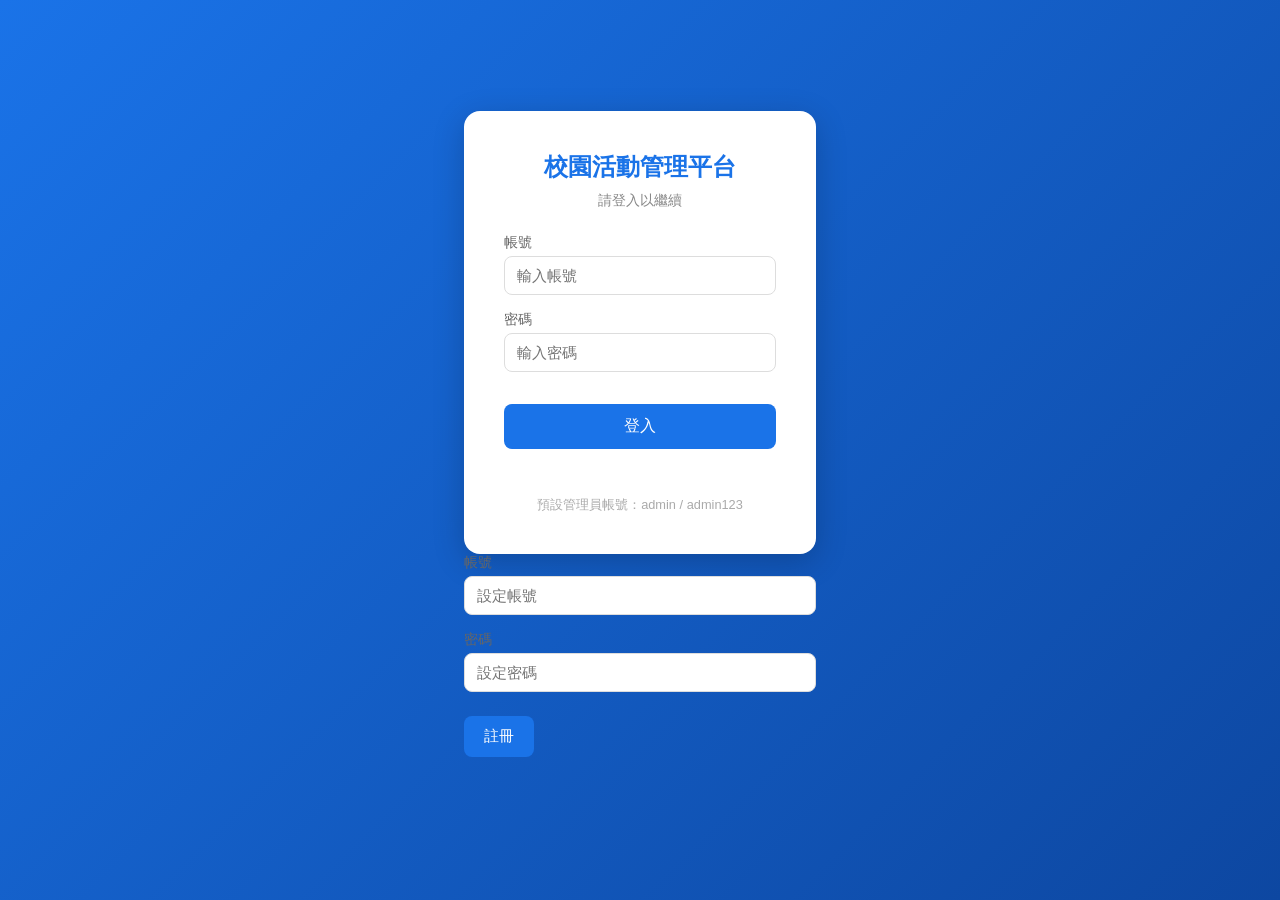
<file: src/main/resources/static/login.html>
<!DOCTYPE html>
<html lang="zh-TW">
<head>
    <meta charset="UTF-8">
    <title>登入 - 校園活動管理平台</title>
    <link rel="stylesheet" href="style.css">
</head>
<body class="login-page">

    <div class="login-container">
        <div class="login-card">
            <h1>校園活動管理平台</h1>
            <p class="login-subtitle">請登入以繼續</p>

            <div class="form-group">
                <label>帳號</label>
                <input type="text" id="username" placeholder="輸入帳號">
            </div>

            <div class="form-group">
                <label>密碼</label>
                <input type="password" id="password" placeholder="輸入密碼">
            </div>

            <button onclick="login()">登入</button>

            <p id="login-error" class="error-msg"></p>

            <p class="login-hint">預設管理員帳號：admin / admin123</p>
        </div>
        <!-- 註冊表單 -->
            <div id="register-form" class="hidden">
                <div class="form-group">
                    <label>帳號</label>
                    <input type="text" id="reg-username" placeholder="設定帳號">
                </div>
                <div class="form-group">
                    <label>密碼</label>
                    <input type="password" id="reg-password" placeholder="設定密碼">
                </div>
                <button onclick="register()">註冊</button>
            </div>

            <p id="login-error" class="error-msg"></p>
        
    </div>

    <script src="auth.js"></script>
</body>
</html>
</file>
<file: src/main/resources/static/style.css>
/* 基本設定 */
* {
    margin: 0;
    padding: 0;
    box-sizing: border-box;
}

body {
    font-family: 'Segoe UI', sans-serif;
    background: #f0f4f8;
    color: #333;
}

/* 頁首 */
header {
    background: linear-gradient(135deg, #1a73e8, #0d47a1);
    color: white;
    padding: 24px 32px;
    text-align: center;
}

header h1 {
    font-size: 2rem;
    margin-bottom: 4px;
}

header p {
    opacity: 0.8;
    font-size: 0.9rem;
}

/* 主要內容：左右兩欄 */
main {
    display: grid;
    grid-template-columns: 1fr 1fr;  /* 各佔一半 */
    gap: 24px;
    padding: 24px;
    max-width: 1200px;
    margin: 0 auto;
}

/* 面板（白色卡片） */
.panel {
    background: white;
    border-radius: 12px;
    padding: 24px;
    box-shadow: 0 2px 8px rgba(0,0,0,0.08);
}

.panel h2 {
    font-size: 1.2rem;
    margin-bottom: 20px;
    color: #1a73e8;
    border-bottom: 2px solid #e8f0fe;
    padding-bottom: 8px;
}

/* AI 區塊 */
.ai-box {
    background: #e8f0fe;
    border-radius: 8px;
    padding: 16px;
    margin-bottom: 20px;
}

.ai-box label {
    display: block;
    font-weight: 600;
    margin-bottom: 8px;
    color: #1a73e8;
}

/* 表單 */
.form-group {
    margin-bottom: 16px;
}

.form-group label {
    display: block;
    font-size: 0.85rem;
    color: #666;
    margin-bottom: 4px;
}

input, textarea {
    width: 100%;
    padding: 10px 12px;
    border: 1px solid #ddd;
    border-radius: 8px;
    font-size: 0.95rem;
    transition: border-color 0.2s;
}

input:focus, textarea:focus {
    outline: none;
    border-color: #1a73e8;
}

/* 按鈕 */
button {
    background: #1a73e8;
    color: white;
    border: none;
    padding: 10px 20px;
    border-radius: 8px;
    cursor: pointer;
    font-size: 0.95rem;
    margin-top: 8px;
    transition: background 0.2s;
}

button:hover {
    background: #1557b0;
}

button.cancel {
    background: #888;
    margin-left: 8px;
}

button.cancel:hover {
    background: #666;
}

button.danger {
    background: #e53935;
}

button.danger:hover {
    background: #b71c1c;
}

/* 活動卡片 */
.event-card {
    border: 1px solid #e0e0e0;
    border-radius: 10px;
    padding: 16px;
    margin-bottom: 12px;
    transition: box-shadow 0.2s;
}

.event-card:hover {
    box-shadow: 0 4px 12px rgba(0,0,0,0.1);
}

.event-card h3 {
    font-size: 1rem;
    margin-bottom: 6px;
}

.event-card p {
    font-size: 0.85rem;
    color: #666;
    margin-bottom: 4px;
}

.event-card .capacity-info {
    font-size: 0.8rem;
    color: #1a73e8;
    font-weight: 600;
}

.event-card .card-buttons {
    margin-top: 12px;
    display: flex;
    gap: 8px;
}

.event-card button {
    margin-top: 0;
    font-size: 0.85rem;
    padding: 6px 14px;
}

/* Modal */
.modal {
    position: fixed;
    top: 0; left: 0;
    width: 100%; height: 100%;
    background: rgba(0,0,0,0.5);
    display: flex;
    align-items: center;
    justify-content: center;
    z-index: 1000;
}

.modal.hidden {
    display: none;
}

.modal-content {
    background: white;
    border-radius: 12px;
    padding: 32px;
    width: 400px;
    box-shadow: 0 8px 32px rgba(0,0,0,0.2);
}

.modal-content h3 {
    margin-bottom: 8px;
}

.modal-content p {
    color: #666;
    margin-bottom: 16px;
    font-size: 0.9rem;
}

.modal-buttons {
    margin-top: 20px;
    display: flex;
}

/* 其他 */
.hint {
    color: #aaa;
    text-align: center;
    padding: 40px 0;
}

#ai-status {
    display: block;
    font-size: 0.8rem;
    margin-top: 4px;
    color: #666;
}

/* 登入頁面 */
.login-page {
    display: flex;
    align-items: center;
    justify-content: center;
    min-height: 100vh;
    background: linear-gradient(135deg, #1a73e8, #0d47a1);
}

.login-container {
    width: 100%;
    max-width: 400px;
    padding: 24px;
}

.login-card {
    background: white;
    border-radius: 16px;
    padding: 40px;
    box-shadow: 0 8px 32px rgba(0,0,0,0.2);
    text-align: center;
}

.login-card h1 {
    font-size: 1.5rem;
    margin-bottom: 8px;
    color: #1a73e8;
}

.login-subtitle {
    color: #888;
    margin-bottom: 24px;
    font-size: 0.9rem;
}

.login-card .form-group {
    text-align: left;
}

.login-card button {
    width: 100%;
    padding: 12px;
    font-size: 1rem;
    margin-top: 16px;
}

.error-msg {
    color: #e53935;
    font-size: 0.85rem;
    margin-top: 12px;
    min-height: 20px;
}

.login-hint {
    color: #aaa;
    font-size: 0.8rem;
    margin-top: 16px;
}

/* Header 使用者資訊 */
.header-content {
    display: flex;
    justify-content: space-between;
    align-items: center;
    max-width: 1200px;
    margin: 0 auto;
}

.header-user {
    display: flex;
    align-items: center;
    gap: 12px;
}

.header-user span {
    color: white;
    font-size: 0.9rem;
}

.header-user button {
    margin-top: 0;
    padding: 6px 16px;
    background: rgba(255,255,255,0.2);
    border: 1px solid rgba(255,255,255,0.4);
    font-size: 0.85rem;
}

.header-user button:hover {
    background: rgba(255,255,255,0.3);
}

.role-badge {
    padding: 2px 10px;
    border-radius: 12px;
    font-size: 0.75rem !important;
    font-weight: 600;
}

.role-badge.admin {
    background: #ffd700;
    color: #333 !important;
}

.role-badge.user {
    background: rgba(255,255,255,0.3);
}

/* 報名名單表格 */
.reg-table {
    width: 100%;
    border-collapse: collapse;
    font-size: 0.85rem;
}

.reg-table th {
    background: #f0f4f8;
    padding: 8px 12px;
    text-align: left;
    color: #555;
    font-weight: 600;
}

.reg-table td {
    padding: 8px 12px;
    border-bottom: 1px solid #eee;
}

.reg-table tr:hover td {
    background: #f9f9f9;
}

button.small {
    padding: 4px 10px;
    font-size: 0.8rem;
    margin-top: 0;
}

/* Tab 切換按鈕 */
.tab-buttons {
    display: flex;
    gap: 8px;
    margin-bottom: 24px;
}

.tab {
    flex: 1;
    background: #f0f4f8;
    color: #ffffff;
    margin-top: 0;
    border: 1px solid #ddd;
}

.tab.active {
    background: #1a73e8;
    color: white;
    border-color: #1a73e8;
}
</file>
